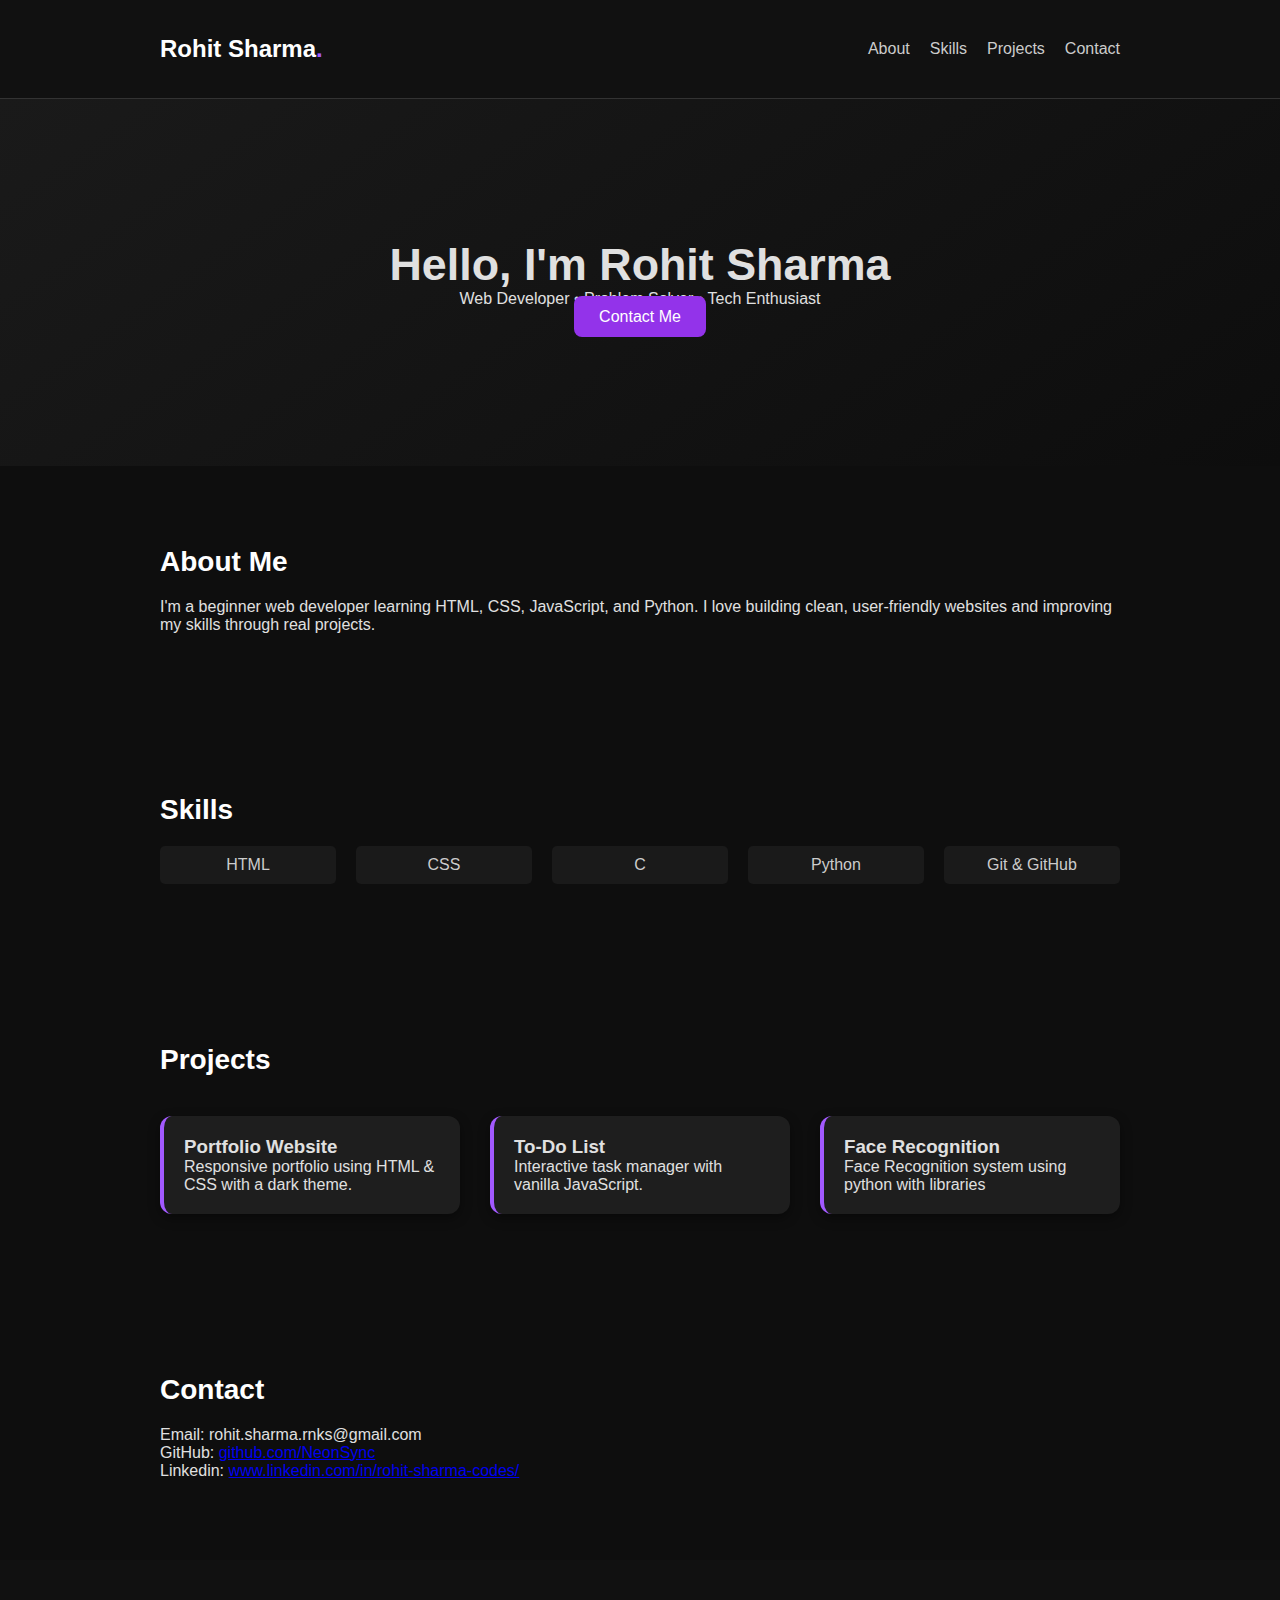
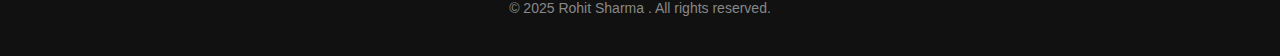
<file: index.html>
<!DOCTYPE html>
<html lang="en">
<head>
  <meta charset="UTF-8" />
  <meta name="viewport" content="width=device-width, initial-scale=1.0"/>
  <title>Rohit Sharma | Portfolio</title>
  <link rel="stylesheet" href="css/style.css" />
</head>
<body>
  <nav>
    <div class="container nav-container">
      <h1 class="logo">Rohit Sharma<span>.</span></h1>
      <ul class="nav-links">
        <li><a href="#about">About</a></li>
        <li><a href="#skills">Skills</a></li>
        <li><a href="#projects">Projects</a></li>
        <li><a href="#contact">Contact</a></li>
      </ul>
    </div>
  </nav>

  <header class="hero">
    <div class="container">
      <h2>Hello, I'm <span> Rohit Sharma</span></h2>
      <p>Web Developer • Problem Solver • Tech Enthusiast</p>
      <a href="#contact" class="btn">Contact Me</a>
    </div>
  </header>

  <section id="about" class="section">
    <div class="container">
      <h2>About Me</h2>
      <p>I'm a beginner web developer learning HTML, CSS, JavaScript, and Python. I love building clean, user-friendly websites and improving my skills through real projects.</p>
    </div>
  </section>

  <section id="skills" class="section">
    <div class="container">
      <h2>Skills</h2>
      <div class="skills-grid">
        <span>HTML</span>
        <span>CSS</span>
        <span>C</span>
        <span>Python</span>
        <span>Git & GitHub</span> 
      </div>
    </div>
  </section>

  <section id="projects" class="section">
    <div class="container">
      <h2>Projects</h2>
      <div class="projects-grid">
        <div class="project-card">
          <h3>Portfolio Website</h3>
          <p>Responsive portfolio using HTML & CSS with a dark theme.</p>
        </div>
        <div class="project-card">
          <h3>To-Do List</h3>
          <p>Interactive task manager with vanilla JavaScript.</p>
        </div>
         <div class="project-card">
          <h3>Face Recognition</h3>
          <p>Face Recognition system using python with libraries</p>
        </div>
      </div>
    </div>
  </section>

  <section id="contact" class="section">
    <div class="container">
      <h2>Contact</h2>
      <p>Email: rohit.sharma.rnks@gmail.com</p>
      <p>GitHub: <a href="https://github.com/NeonSync" target="_blank">github.com/NeonSync</a></p>
      <p>Linkedin: <a href="https://www.linkedin.com/in/rohit-sharma-codes/" target="_blank">www.linkedin.com/in/rohit-sharma-codes/</a></p>
    </div>
  </section>

  <footer>
    <div class="container">
      <p>© 2025 Rohit Sharma . All rights reserved.</p>
    </div>
  </footer>
</body>
</html>
</file>
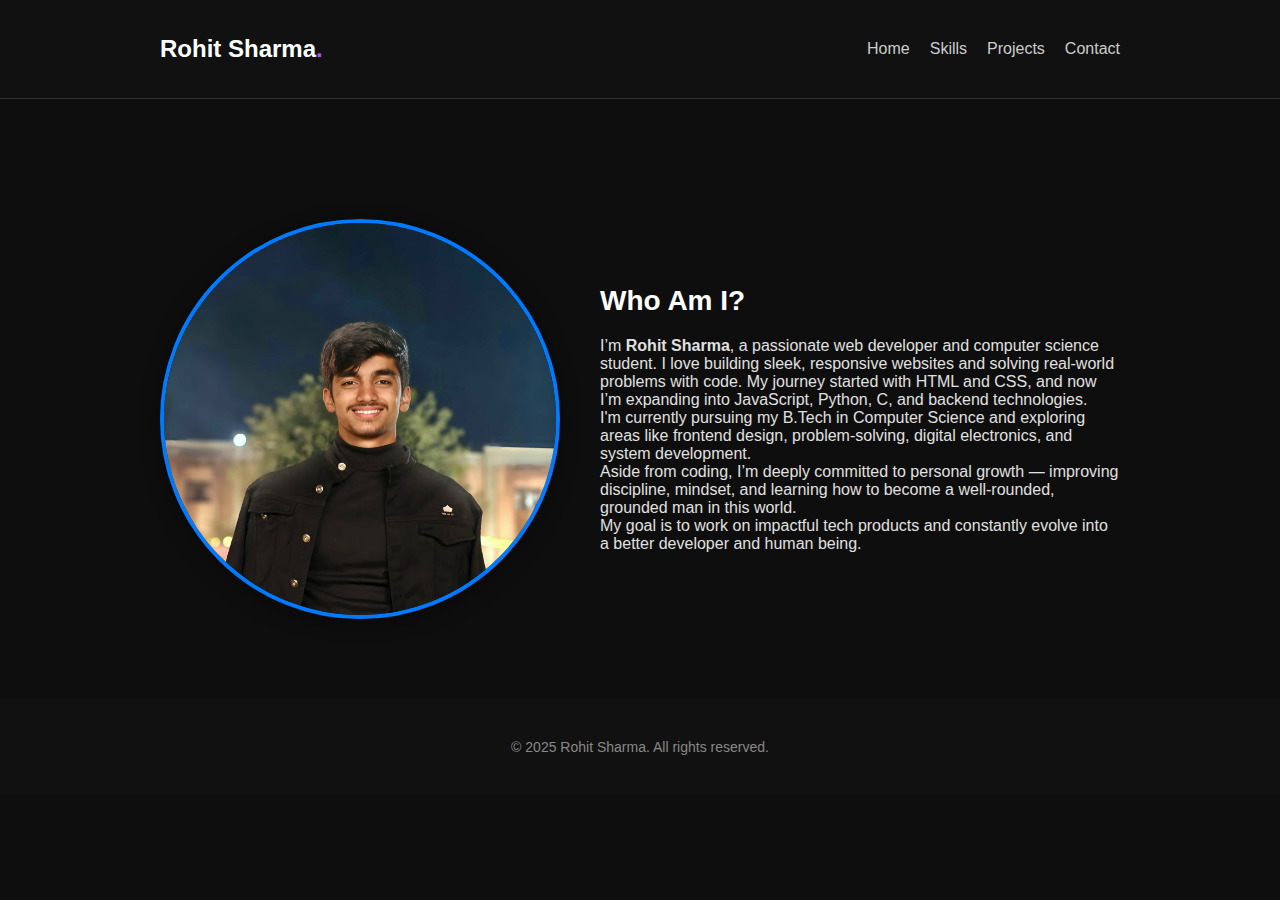
<file: about.html>
<!DOCTYPE html>
<html lang="en">
<head>
  <meta charset="UTF-8" />
  <meta name="viewport" content="width=device-width, initial-scale=1.0" />
  <title>About | Rohit Sharma</title>
  <link rel="stylesheet" href="css/style.css" />
</head>
<body>
  <nav>
    <div class="container nav-container">
      <h1 class="logo">Rohit Sharma<span>.</span></h1>
      <ul class="nav-links">
        <li><a href="index.html">Home</a></li>
        <li><a href="skills.html">Skills</a></li>
        <li><a href="projects.html">Projects</a></li>
        <li><a href="contact.html">Contact</a></li>
      </ul>
    </div>
  </nav>

  <section class="section about-page">
    <div class="container about-container">
      <img src="images/myphoto.jpg" alt="Rohit Sharma" class="profile-photo" />
      <div class="about-text">
        <h2>Who Am I?</h2>
        <p>
          I’m <strong>Rohit Sharma</strong>, a passionate web developer and computer science student. I love building sleek, responsive websites and solving real-world problems with code. My journey started with HTML and CSS, and now I’m expanding into JavaScript, Python, C, and backend technologies.
        </p>
        <p>
          I'm currently pursuing my B.Tech in Computer Science and exploring areas like frontend design, problem-solving, digital electronics, and system development.
        </p>
        <p>
          Aside from coding, I’m deeply committed to personal growth — improving discipline, mindset, and learning how to become a well-rounded, grounded man in this world.
        </p>
        <p>
          My goal is to work on impactful tech products and constantly evolve into a better developer and human being.
        </p>
      </div>
    </div>
  </section>

  <footer>
    <div class="container">
      <p>© 2025 Rohit Sharma. All rights reserved.</p>
    </div>
  </footer>
  <script src="js/script.js"></script>
</body>
</html>
</file>
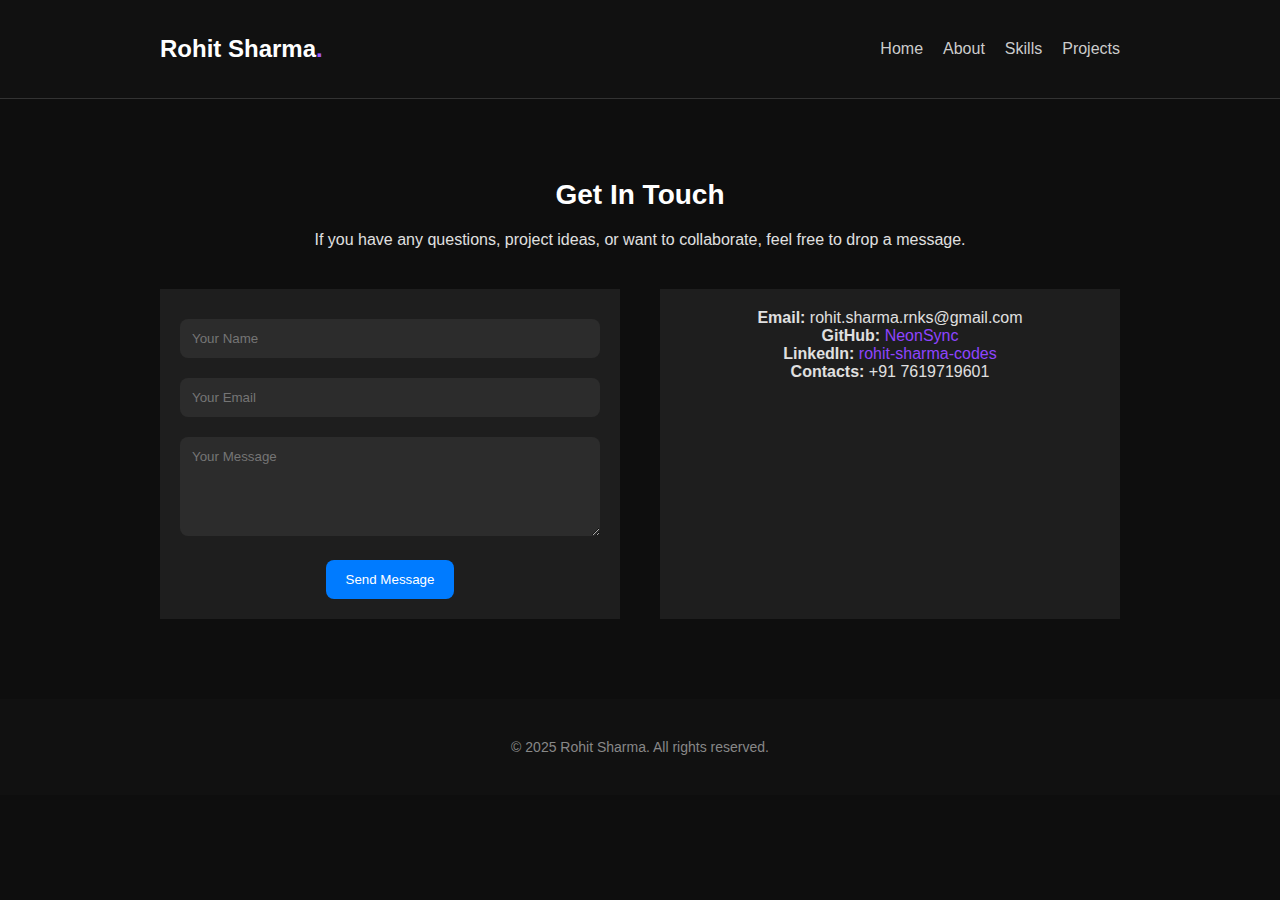
<file: contact.html>
<!DOCTYPE html>
<html lang="en">
<head>
  <meta charset="UTF-8" />
  <meta name="viewport" content="width=device-width, initial-scale=1.0" />
  <title>Contact | Rohit Sharma</title>
  <link rel="stylesheet" href="css/style.css" />
</head>
<body>
  <nav>
    <div class="container nav-container">
      <h1 class="logo">Rohit Sharma<span>.</span></h1>
      <ul class="nav-links">
        <li><a href="index.html">Home</a></li>
        <li><a href="about.html">About</a></li>
        <li><a href="skills.html">Skills</a></li>
        <li><a href="projects.html">Projects</a></li>
      </ul>
    </div>
  </nav>

  <section class="section contact-page">
    <div class="container">
      <h2>Get In Touch</h2>
      <p>If you have any questions, project ideas, or want to collaborate, feel free to drop a message.</p>

      <div class="contact-container">
        <form action="https://formspree.io/f/YOUR_FORM_ID" method="POST" class="contact-form">
          <input type="text" name="name" placeholder="Your Name" required />
          <input type="email" name="email" placeholder="Your Email" required />
          <textarea name="message" rows="5" placeholder="Your Message" required></textarea>
          <button type="submit" class="btn">Send Message</button>
        </form>

        <div class="contact-info">
          <p><strong>Email:</strong> rohit.sharma.rnks@gmail.com</p>
          <p><strong>GitHub:</strong> <a href="https://github.com/NeonSync" target="_blank">NeonSync</a></p>
          <p><strong>LinkedIn:</strong> <a href="https://www.linkedin.com/in/rohit-sharma-codes/" target="_blank">rohit-sharma-codes</a></p>
          <p> <strong>Contacts:</strong> +91 7619719601</p>
        </div>
      </div>
    </div>
  </section>

  <footer>
    <div class="container">
      <p>© 2025 Rohit Sharma. All rights reserved.</p>
    </div>
  </footer>
  <script src="js/script.js"></script>
</body>
</html>
</file>
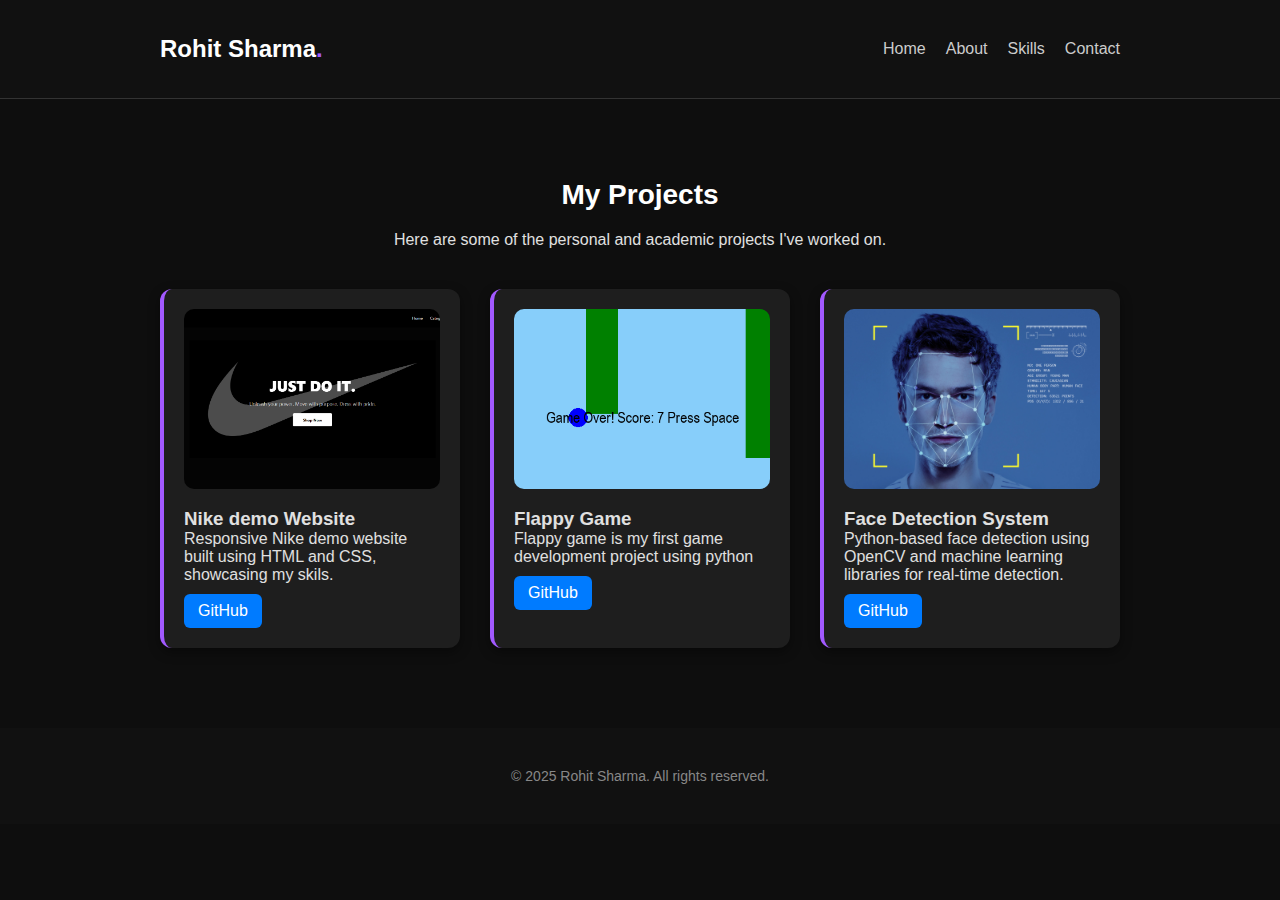
<file: projects.html>
<!DOCTYPE html>
<html lang="en">
<head>
  <meta charset="UTF-8" />
  <meta name="viewport" content="width=device-width, initial-scale=1.0" />
  <title>Projects | Rohit Sharma</title>
  <link rel="stylesheet" href="css/style.css" />
</head>
 <script src="/js/script.js"> </script>
<body>
  <nav>
    <div class="container nav-container">
      <h1 class="logo">Rohit Sharma<span>.</span></h1>
      <ul class="nav-links">
        <li><a href="index.html">Home</a></li>
        <li><a href="about.html">About</a></li>
        <li><a href="skills.html">Skills</a></li>
        <li><a href="contact.html">Contact</a></li>
      </ul>
    </div>
  </nav>

  <section class="section projects-page">
    <div class="container">
      <h2>My Projects</h2>
      <p>Here are some of the personal and academic projects I've worked on.</p>

      <div class="projects-grid">
        <!-- Project 1 -->
        <div class="project-card">
          <img src="images/nike.png" alt="Portfolio Website" class="project-image" />
          <h3>Nike demo Website</h3>
          <p>Responsive Nike demo website built using HTML and CSS, showcasing my skils.</p>
          <div class="project-links">
 
            <a href="https://github.com/NeonSync/nike-web" target="_blank">GitHub</a>
          </div>
        </div>

        <!-- Project 2 -->
        <div class="project-card">
          <img src="images/flappy.png" alt="Flappy Game" class="project-image" />
          <h3>Flappy Game</h3>
          <p>Flappy game is my first game development project using python</p>
          <div class="project-links">
            <a href="https://github.com/NeonSync/Flappy_game-" target="_blank">GitHub</a>
          </div>
        </div>

        <!-- Project 3 -->
        <div class="project-card" >
          <img src="images/face.jpg" alt="Face Recognition" class="project-image" />
          <h3>Face Detection System</h3>
          <p>Python-based face detection using OpenCV and machine learning libraries for real-time detection.</p>
          <div class="project-links">
            <a href="https://github.com/NeonSync/face-detection" target="_blank">GitHub</a>
          </div>
        </div>
      </div>
    </div>
  </section>

  <footer>
    <div class="container">
      <p>© 2025 Rohit Sharma. All rights reserved.</p>
    </div>
  </footer>
  <script src="js/script.js"></script>
</body>
</html>
</file>
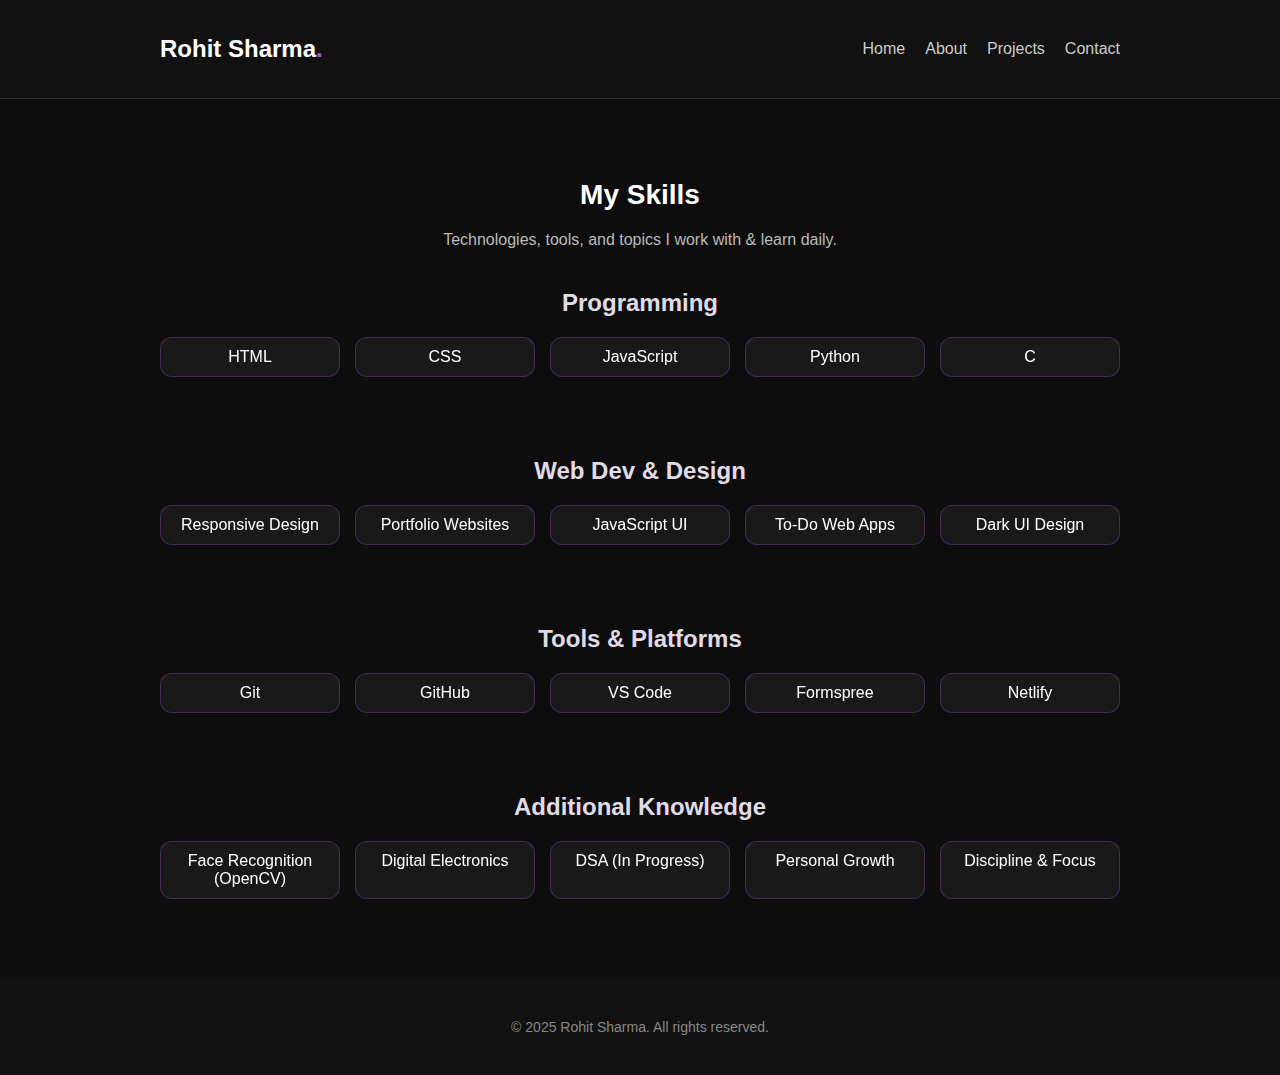
<file: skills.html>
<!DOCTYPE html>
<html lang="en">
<head>
  <meta charset="UTF-8" />
  <meta name="viewport" content="width=device-width, initial-scale=1.0" />
  <title>Skills | Rohit Sharma</title>
  <link rel="stylesheet" href="css/style.css" />
</head>
 <script src="/js/script.js"> </script>
<body style="background-color: #0d0d0d; color: white;">
  <nav>
    <div class="container nav-container">
      <h1 class="logo">Rohit Sharma<span>.</span></h1>
      <ul class="nav-links">
        <li><a href="index.html">Home</a></li>
        <li><a href="about.html">About</a></li>
        <li><a href="projects.html">Projects</a></li>
        <li><a href="contact.html">Contact</a></li>
      </ul>
    </div>
  </nav>

  <section class="section skills-page">
    <div class="container">
      <h2 align="center" class="skills-heading">My Skills</h2>
      <p align="center" class="skills-sub">Technologies, tools, and topics I work with & learn daily.</p>

      <div class="skills-wrapper">

        <!-- Category -->
        <div class="skill-category">
          <h3 align="center">Programming</h3>
          <div class="skills-list">
            <span>HTML</span>
            <span>CSS</span>
            <span>JavaScript</span>
            <span>Python</span>
            <span>C</span>
          </div>
        </div>

        <!-- Category -->
        <div class="skill-category">
          <h3 align="center">Web Dev & Design</h3>
          <div class="skills-list">
            <span>Responsive Design</span>
            <span>Portfolio Websites</span>
            <span>JavaScript UI</span>
            <span>To-Do Web Apps</span>
            <span>Dark UI Design</span>
          </div>
        </div>

        <!-- Category -->
        <div class="skill-category">
          <h3 align="center">Tools & Platforms</h3>
          <div class="skills-list">
            <span>Git</span>
            <span>GitHub</span>
            <span>VS Code</span>
            <span>Formspree</span>
            <span>Netlify</span>
          </div>
        </div>

        <!-- Category -->
        <div class="skill-category">
          <h3 align="center">Additional Knowledge</h3>
          <div class="skills-list">
            <span>Face Recognition (OpenCV)</span>
            <span>Digital Electronics</span>
            <span>DSA (In Progress)</span>
            <span>Personal Growth</span>
            <span>Discipline & Focus</span>
          </div>
        </div>

      </div>
    </div>
  </section>

  <footer>
    <div class="container">
      <p>© 2025 Rohit Sharma. All rights reserved.</p>
    </div>
  </footer>
  <script src="js/script.js"></script>
</body>
</html>
</file>
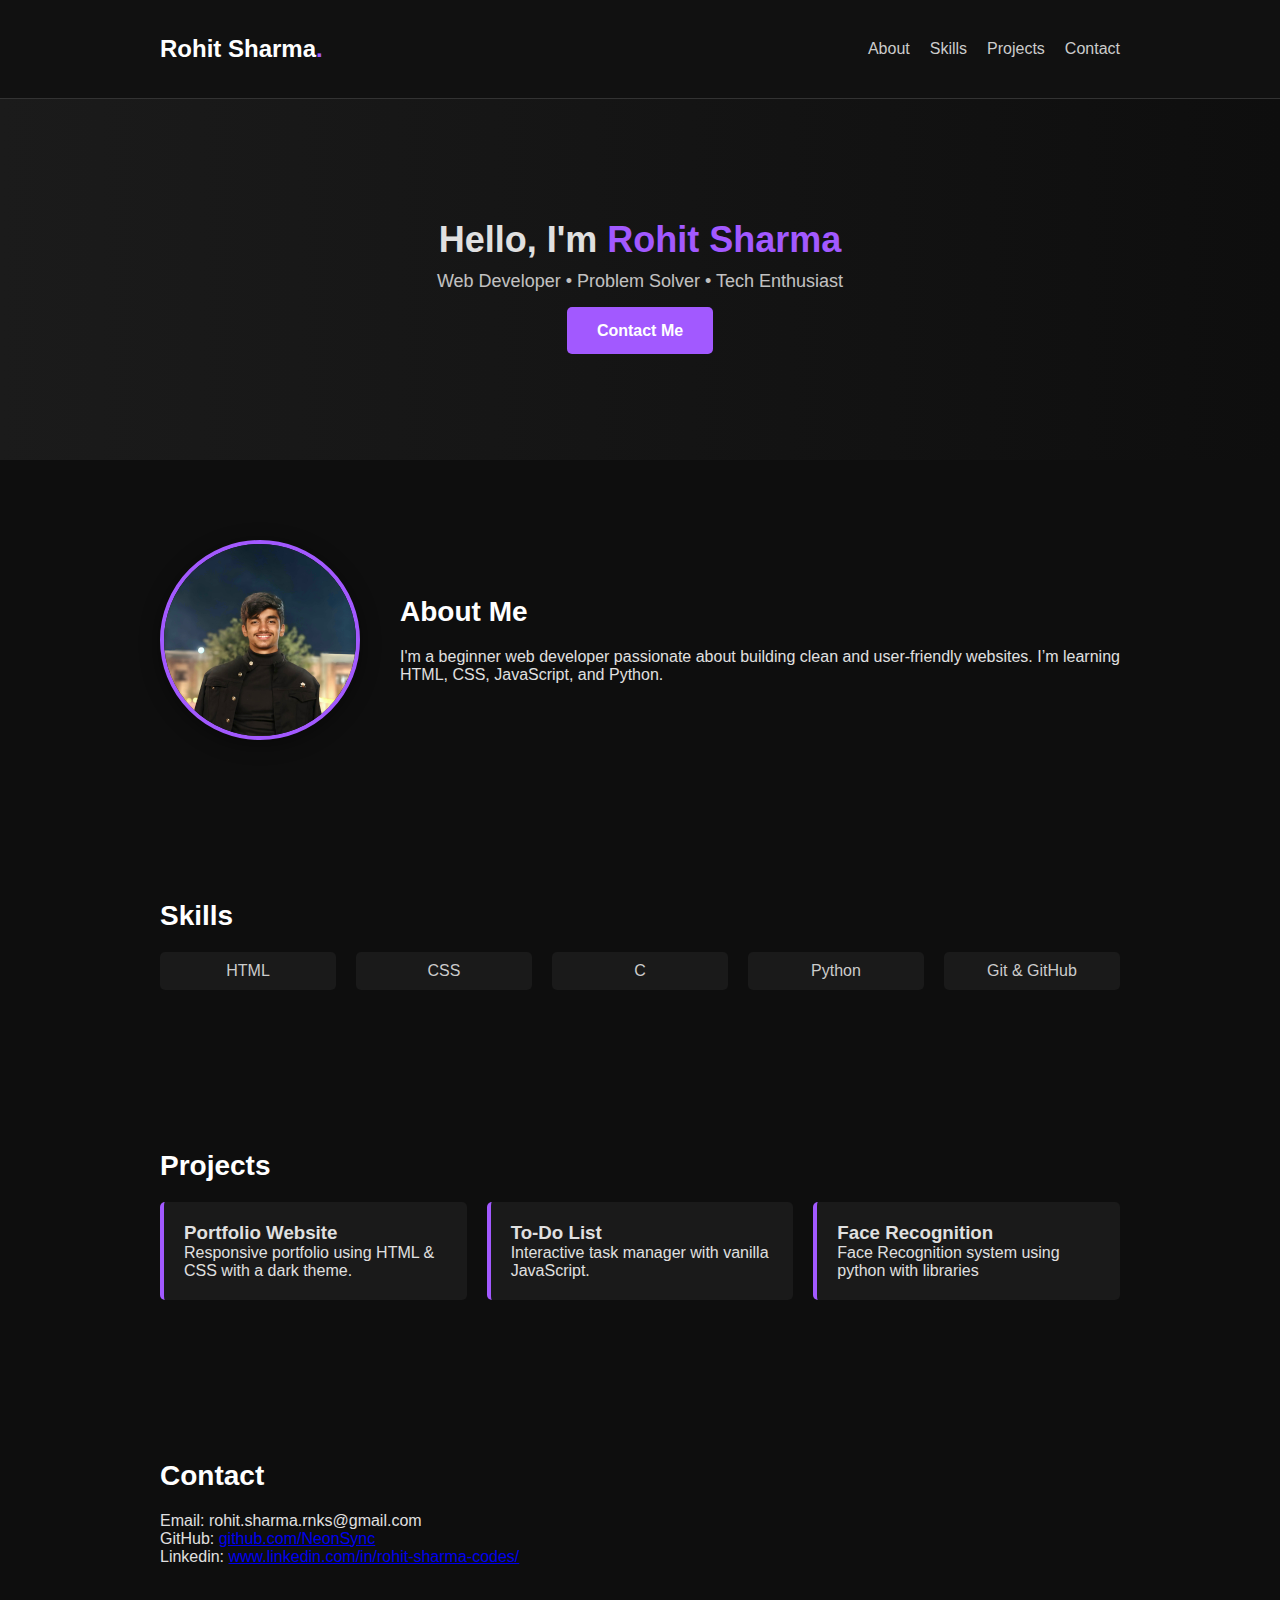
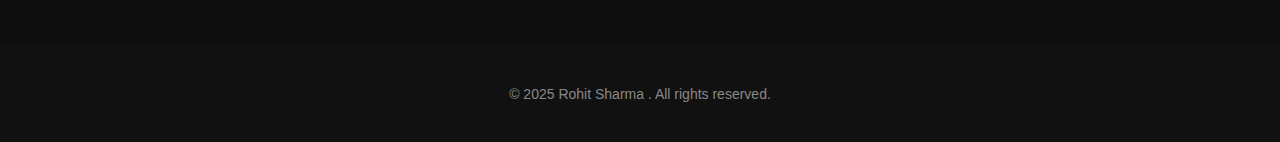
<file: PortFolio/main.html>
<!DOCTYPE html>
<html lang="en">
<head>
  <meta charset="UTF-8" />
  <meta name="viewport" content="width=device-width, initial-scale=1.0"/>
  <title>Rohit Sharma | Portfolio</title>
  <link rel="stylesheet" href="css/style.css" />
</head>
<body>
  <nav>
    <div class="container nav-container">
      <h1 class="logo">Rohit Sharma<span>.</span></h1>
      <ul class="nav-links">
        <li><a href="#about">About</a></li>
        <li><a href="#skills">Skills</a></li>
        <li><a href="#projects">Projects</a></li>
        <li><a href="#contact">Contact</a></li>
      </ul>
    </div>
  </nav>

  <header class="hero">
    <div class="container">
      <h2>Hello, I'm <span> Rohit Sharma</span></h2>
      <p>Web Developer • Problem Solver • Tech Enthusiast</p>
      <a href="#contact" class="btn">Contact Me</a>
    </div>
  </header>

 <section id="about" class="section">
  <div class="container about-container">
    <img src="images/myphoto.jpg" alt="My Photo" class="profile-photo">
    <div class="about-text">
      <h2>About Me</h2>
      <p>I'm a beginner web developer passionate about building clean and user-friendly websites. I’m learning HTML, CSS, JavaScript, and Python.</p>
    </div>
  </div>
</section>


  <section id="skills" class="section">
    <div class="container">
      <h2>Skills</h2>
      <div class="skills-grid">
        <span>HTML</span>
        <span>CSS</span>
        <span>C</span>
        <span>Python</span>
        <span>Git & GitHub</span> 
      </div>
    </div>
  </section>

  <section id="projects" class="section">
    <div class="container">
      <h2>Projects</h2>
      <div class="projects-grid">
        <div class="project-card">
          <h3>Portfolio Website</h3>
          <p>Responsive portfolio using HTML & CSS with a dark theme.</p>
        </div>
        <div class="project-card">
          <h3>To-Do List</h3>
          <p>Interactive task manager with vanilla JavaScript.</p>
        </div>
         <div class="project-card">
          <h3>Face Recognition</h3>
          <p>Face Recognition system using python with libraries</p>
        </div>
      </div>
    </div>
  </section>

  <section id="contact" class="section">
    <div class="container">
      <h2>Contact</h2>
      <p>Email: rohit.sharma.rnks@gmail.com</p>
      <p>GitHub: <a href="https://github.com/NeonSync" target="_blank">github.com/NeonSync</a></p>
      <p>Linkedin: <a href="https://www.linkedin.com/in/rohit-sharma-codes/" target="_blank">www.linkedin.com/in/rohit-sharma-codes/</a></p>
    </div>
  </section>

  <footer>
    <div class="container">
      <p>© 2025 Rohit Sharma . All rights reserved.</p>
    </div>
  </footer>
</body>
</html>
</file>
<file: css/style.css>
* {
  margin: 0;
  padding: 0;
  box-sizing: border-box;
  scroll-behavior: smooth;
  font-family: 'Segoe UI', sans-serif;
}

body {
  background-color: #0e0e0e;
  color: #e0e0e0;
}

.container {
  max-width: 1000px;
  margin: auto;
  padding: 20px;
}
.about-container {
  display: flex;
  align-items: center;
  gap: 40px;
  flex-wrap: wrap;
}

.profile-photo {
  width: 200px;
  height: 200px;
  object-fit: cover;
  border-radius: 50%;
  border: 4px solid #a259ff;
  box-shadow: 0 4px 20px rgba(0, 0, 0, 0.4);
}

.about-text {
  flex: 1;
  min-width: 250px;
}


/* Navigation */
nav {
  background-color: #111;
  padding: 15px 0;
  position: sticky;
  top: 0;
  z-index: 1000;
  border-bottom: 1px solid #333;
}

.nav-container {
  display: flex;
  justify-content: space-between;
  align-items: center;
}

.logo {
  font-size: 24px;
  font-weight: bold;
  color: #fff;
}

.logo span {
  color: #a259ff; /* matte purple accent */
}

.nav-links {
  list-style: none;
  display: flex;
  gap: 20px;
}

.nav-links a {
  color: #ccc;
  text-decoration: none;
  font-weight: 500;
  transition: color 0.3s;
}

.nav-links a:hover {
  color: #a259ff;
}

/* Hero Section */
.hero {
  text-align: center;
  padding: 120px 20px;
  background: linear-gradient(145deg, #1a1a1a, #0d0d0d);
}

.hero h2 {
  font-size: 2.8rem;
  font-weight: bold;
}

.hero .highlight {
  background: linear-gradient(to right, #a855f7, #9333ea);
  -webkit-background-clip: text;
  -webkit-text-fill-color: transparent;
}

.hero .subheading {
  color: #cccccc;
  font-size: 1.2rem;
  margin-bottom: 30px;
}

.btn {
  background-color: #9333ea;
  padding: 12px 25px;
  color: #fff;
  border-radius: 8px;
  text-decoration: none;
  font-weight: 500;
  transition: 0.3s;
}

.btn:hover {
  background-color: #7e22ce;
  box-shadow: 0 0 10px #9333ea88;
}

.btn-outline {
  border: 1px solid #9333ea;
  padding: 10px 20px;
  border-radius: 8px;
  color: #9333ea;
  text-decoration: none;
  display: inline-block;
  margin-top: 15px;
}

.btn-outline:hover {
  background-color: #9333ea;
  color: white;
}

.intro-container {
  display: flex;
  align-items: center;
  justify-content: center;
  gap: 40px;
  flex-wrap: wrap;
  margin-top: 50px;
}

.intro-text {
  max-width: 600px;
}

.profile-photo {
  width: 220px;
  height: 220px;
  border-radius: 50%;
  object-fit: cover;
  border: 3px solid #9333ea;
}


/* Sections */
.section {
  padding: 60px 20px;
}

.section h2 {
  font-size: 28px;
  margin-bottom: 20px;
  color: #fff;
}

/* Skills & Projects */
.skills-grid, .projects-grid {
  display: grid;
  grid-template-columns: repeat(auto-fit, minmax(150px, 1fr));
  gap: 20px;
}

.skills-grid span {
  background-color: #1a1a1a;
  padding: 10px;
  border-radius: 5px;
  text-align: center;
  color: #ccc;
  transition: background-color 0.3s;
}

.skills-grid span:hover {
  background-color: #8e44ff;
}

.project-card {
  padding: 20px;
  background: #1a1a1a;
  border-left: 4px solid #a259ff;
  border-radius: 5px;
  transition: transform 0.3s;
}

.project-card:hover {
  transform: translateY(-5px);
}

/* Footer */
footer {
  background-color: #111;
  color: #888;
  text-align: center;
  padding: 20px 0;
  font-size: 14px;
}
.contact-page {
  text-align: center;
}

.contact-container {
  display: flex;
  justify-content: space-between;
  flex-wrap: wrap;
  gap: 40px;
  margin-top: 40px;
}

.contact-form, .contact-info {
  flex: 1 1 45%;
  background-color: #1e1e1e;
  padding: 20px;
}

.contact-form input,
.contact-form textarea {
  width: 100%;
  padding: 12px;
  margin: 10px 0;
  border: none;
  background-color: #2c2c2c;
  color: white;
  border-radius: 8px;
}

.contact-form button {
  margin-top: 10px;
  background-color: #007bff;
  border: none;
  padding: 12px 20px;
  border-radius: 8px;
  color: white;
  cursor: pointer;
}

.contact-info p a {
  color:#8e44ff;
  text-decoration: none;
}

@media (max-width: 768px) {
  .contact-container {
    flex-direction: column;
    align-items: center;
  }

  .contact-form, .contact-info {
    width: 100%;
  }
}

.about-page {
  text-align: center;
}

.about-container {
  display: flex;
  justify-content: center;
  align-items: center;
  gap: 40px;
  flex-wrap: wrap;
  margin-top: 40px;
}

.about-text {
  max-width: 600px;
  text-align: left;
}

.profile-photo {
  width: 400px;
  height: 400px;
  object-fit: cover;
  border-radius: 50%;
  border: 4px solid #007bff;
}

@media (max-width: 768px) {
  .about-container {
    flex-direction: column;
    text-align: center;
  }

  .about-text {
    text-align: center;
  }
}

.projects-page {
  text-align: center;
}

.projects-grid {
  display: grid;
  grid-template-columns: repeat(auto-fit, minmax(280px, 1fr));
  gap: 30px;
  margin-top: 40px;
}

.project-card {
  background-color: #1e1e1e;
  padding: 20px;
  border-radius: 12px;
  text-align: left;
  box-shadow: 0 4px 12px rgba(0, 0, 0, 0.4);
}

.project-image {
  width: 100%;
  height: 180px;
  object-fit: cover;
  border-radius: 10px;
  margin-bottom: 15px;
}

.project-links {
  display: flex;
  justify-content: space-between;
  margin-top: 10px;
}

.project-links a {
  background-color: #007bff;
  padding: 8px 14px;
  border-radius: 6px;
  color: #fff;
  text-decoration: none;
  font-weight: 500;
}

.project-links a:hover {
  background-color: #0056b3;
}

@media (max-width: 768px) {
  .project-links {
    flex-direction: column;
    gap: 10px;
  }
}

.skills-heading {
  color: #1f1036;
  font-size: 2.5rem;
  margin-bottom: 10px;
  align-items: center;
}

.skills-sub {
  color: #bbbbbb;
  margin-bottom: 40px;
  font-size: 1rem;
}

.skills-wrapper {
  display: flex;
  flex-direction: column;
  gap: 80px;
}

.skill-category h3 {
  color: #e1dbe7;
  margin-bottom: 20px;
  font-size: 1.5rem;
}

.skills-list {
  display: grid;
  grid-template-columns: repeat(auto-fit, minmax(130px, 1fr));
  gap: 15px;
}

.skills-list span {
  background: rgba(255, 255, 255, 0.05);
  border: 1px solid rgba(168, 85, 247, 0.3);
  padding: 10px 15px;
  border-radius: 12px;
  text-align: center;
  transition: 0.3s ease;
  backdrop-filter: blur(10px);
  color: #ffffff;
}

.skills-list span:hover {
  background: #9333ea;
  transform: scale(1.05);
  box-shadow: 0 0 10px #9333ea88;
}

@media (max-width: 768px) {
  .skills-list {
    grid-template-columns: repeat(auto-fit, minmax(100px, 1fr));
  }

  .skills-heading {
    font-size: 2rem;
  }

  .skill-category h3 {
    font-size: 1.2rem;
  }
}

.fade-init {
  opacity: 0;
  transform: translateY(30px);
  transition: all 0.6s ease;
}

.fade-in {
  opacity: 1;
  transform: translateY(0);
}
</file>
<file: PortFolio/css/style.css>
* {
  margin: 0;
  padding: 0;
  box-sizing: border-box;
  scroll-behavior: smooth;
  font-family: 'Segoe UI', sans-serif;
}

body {
  background-color: #0e0e0e;
  color: #e0e0e0;
}

.container {
  max-width: 1000px;
  margin: auto;
  padding: 20px;
}
.about-container {
  display: flex;
  align-items: center;
  gap: 40px;
  flex-wrap: wrap;
}

.profile-photo {
  width: 200px;
  height: 200px;
  object-fit: cover;
  border-radius: 50%;
  border: 4px solid #a259ff;
  box-shadow: 0 4px 20px rgba(0, 0, 0, 0.4);
}

.about-text {
  flex: 1;
  min-width: 250px;
}


/* Navigation */
nav {
  background-color: #111;
  padding: 15px 0;
  position: sticky;
  top: 0;
  z-index: 1000;
  border-bottom: 1px solid #333;
}

.nav-container {
  display: flex;
  justify-content: space-between;
  align-items: center;
}

.logo {
  font-size: 24px;
  font-weight: bold;
  color: #fff;
}

.logo span {
  color: #a259ff; /* matte purple accent */
}

.nav-links {
  list-style: none;
  display: flex;
  gap: 20px;
}

.nav-links a {
  color: #ccc;
  text-decoration: none;
  font-weight: 500;
  transition: color 0.3s;
}

.nav-links a:hover {
  color: #a259ff;
}

/* Hero Section */
.hero {
  background: linear-gradient(to right, #1b1b1b, #0e0e0e);
  text-align: center;
  padding: 100px 20px;
}

.hero h2 {
  font-size: 36px;
  margin-bottom: 10px;
}

.hero h2 span {
  color: #a259ff;
}

.hero p {
  font-size: 18px;
  opacity: 0.85;
  margin-bottom: 30px;
}

.btn {
  margin-top: 100px;
  padding: 15px 30px;
  background-color: #a259ff;
  color: #fff;
  border-radius: 5px;
  text-decoration: none;
  font-weight: bold;
  transition: background-color 0.3s;
}

.btn:hover {
  background-color: #8e44ff;
}

/* Sections */
.section {
  padding: 60px 20px;
}

.section h2 {
  font-size: 28px;
  margin-bottom: 20px;
  color: #fff;
}

/* Skills & Projects */
.skills-grid, .projects-grid {
  display: grid;
  grid-template-columns: repeat(auto-fit, minmax(150px, 1fr));
  gap: 20px;
}

.skills-grid span {
  background-color: #1a1a1a;
  padding: 10px;
  border-radius: 5px;
  text-align: center;
  color: #ccc;
  transition: background-color 0.3s;
}

.skills-grid span:hover {
  background-color: #8e44ff;
}

.project-card {
  padding: 20px;
  background: #1a1a1a;
  border-left: 4px solid #a259ff;
  border-radius: 5px;
  transition: transform 0.3s;
}

.project-card:hover {
  transform: translateY(-5px);
}

/* Footer */
footer {
  background-color: #111;
  color: #888;
  text-align: center;
  padding: 20px 0;
  font-size: 14px;
}
</file>
